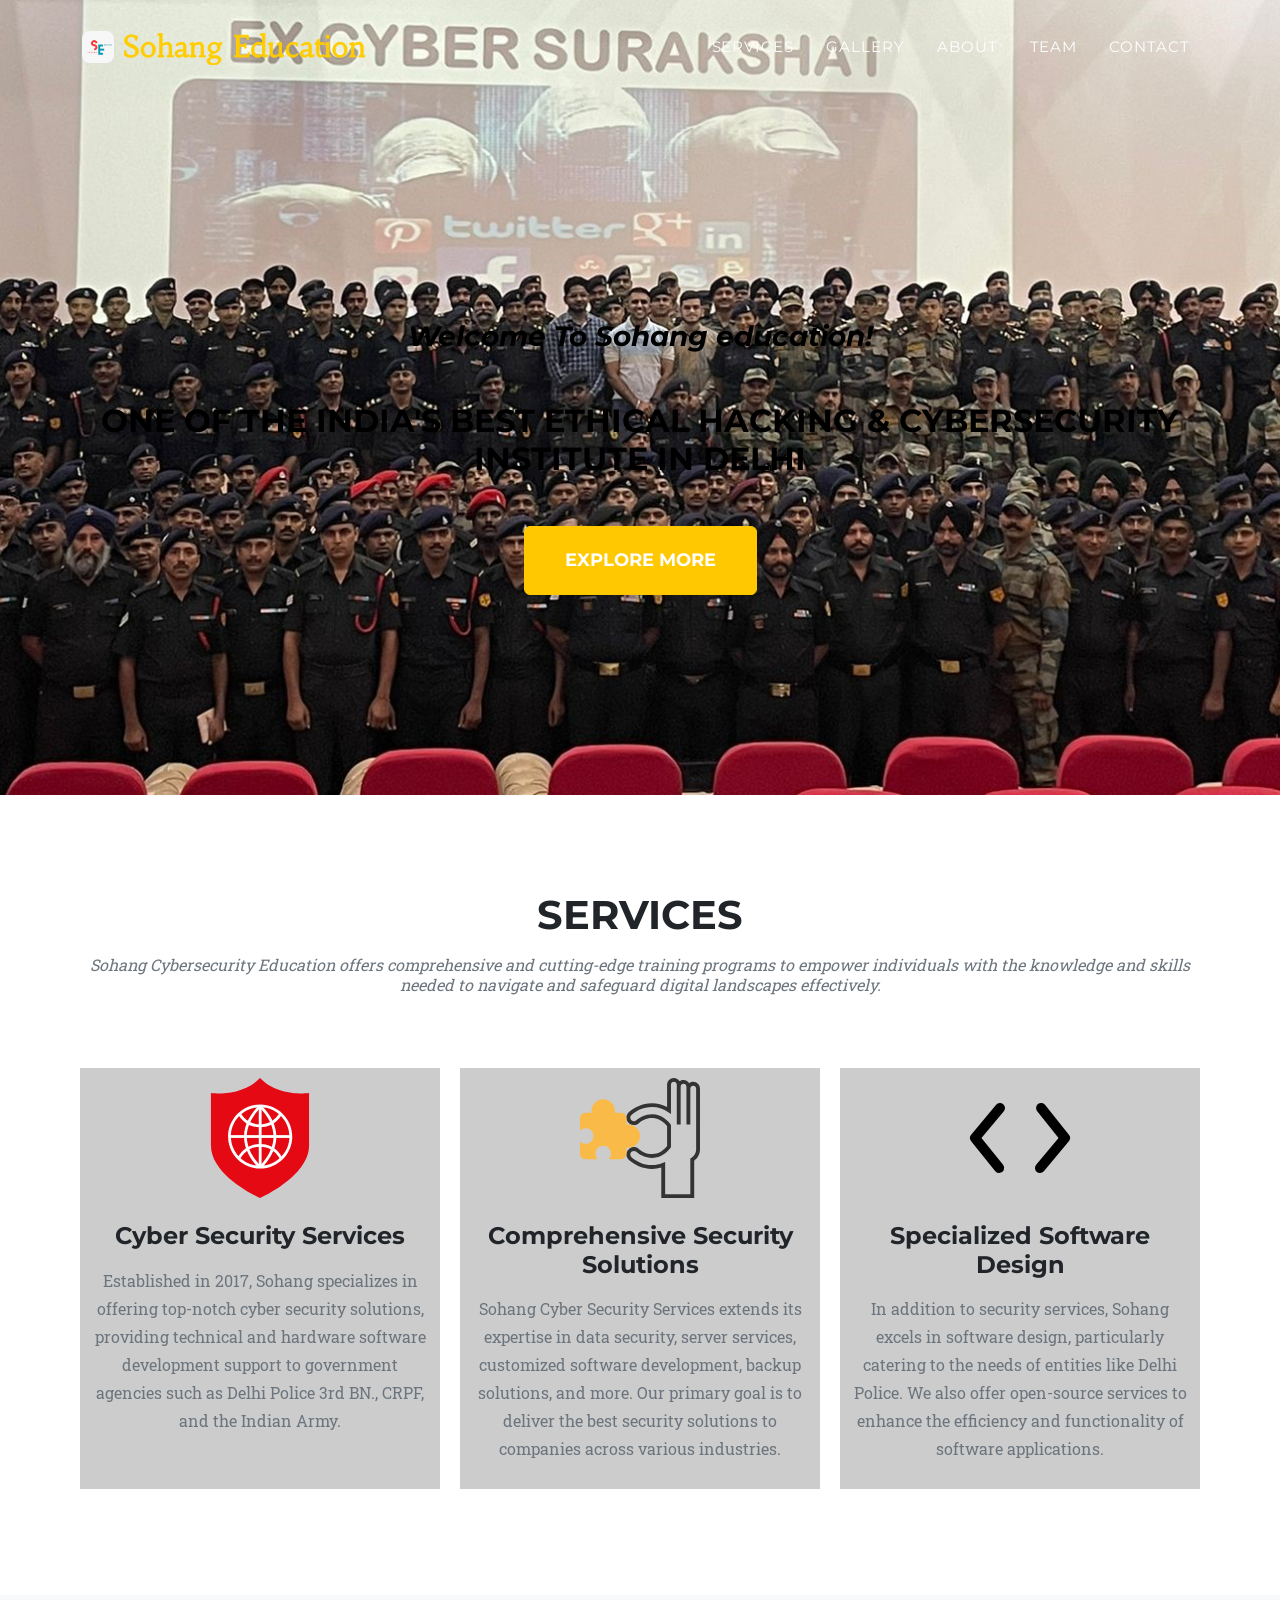
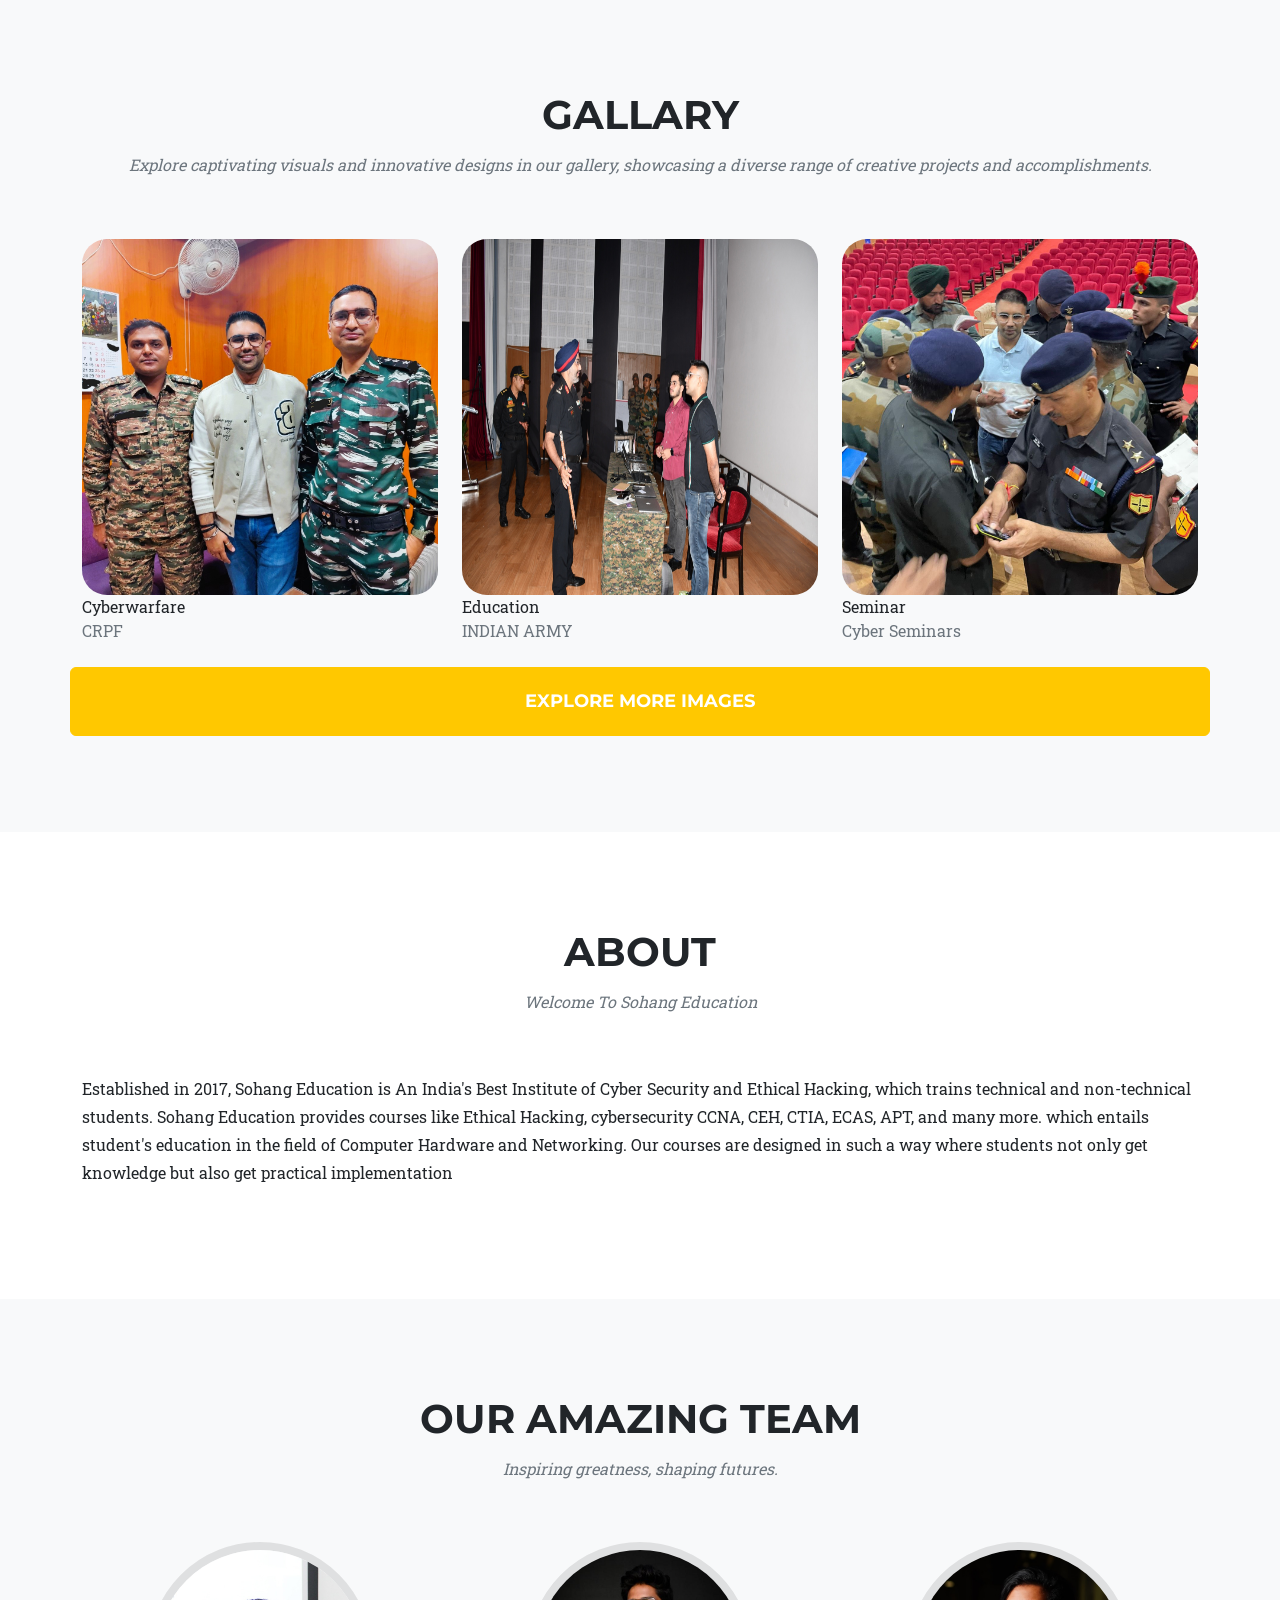
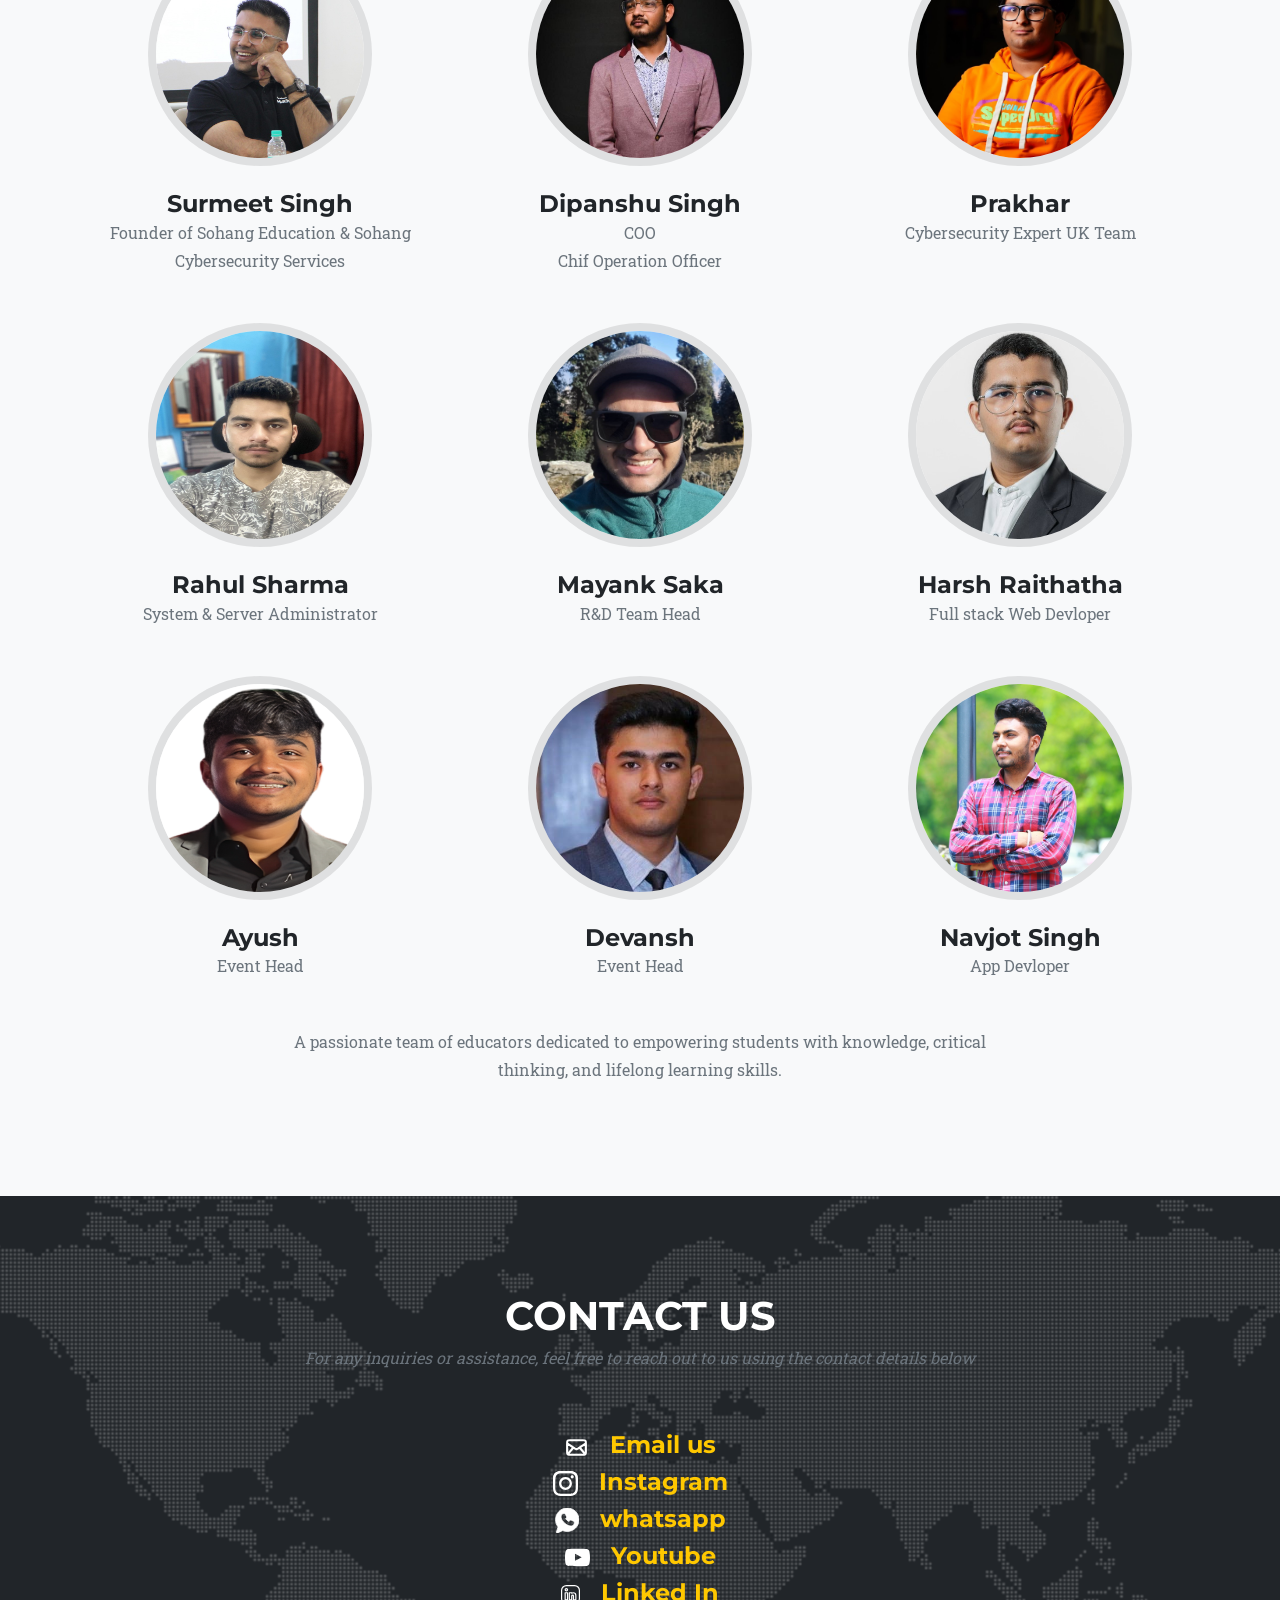
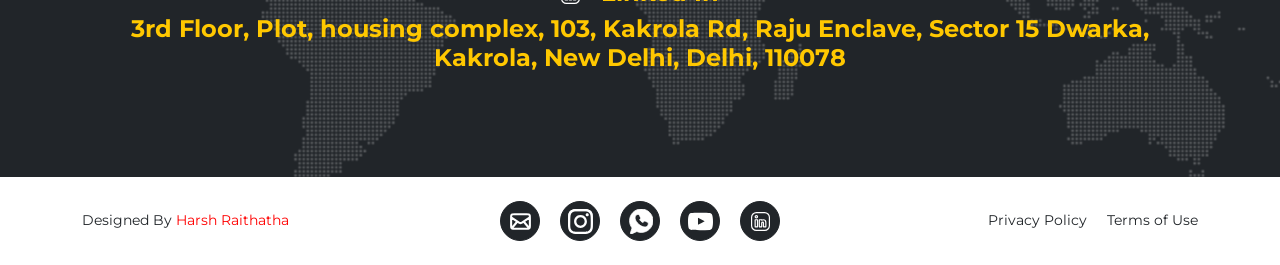
<file: index.html>
<!DOCTYPE html>
<html lang="en">

    <head>
        <meta charset="utf-8" />
        <meta name="viewport"
            content="width=device-width, initial-scale=1, shrink-to-fit=no" />
        <meta name="description" content />
        <meta name="author" content />
        <title>Sohang Education</title>
        <!-- Favicon-->
        <link rel="icon" type="image/x-icon" href="assets/favicon.jpg" />
        <script src="./js/all.js" crossorigin="anonymous"></script>
        <!-- Google fonts-->
        <link href="https://fonts.googleapis.com/css?family=Montserrat:400,700"
            rel="stylesheet" type="text/css" />
        <link
            href="https://fonts.googleapis.com/css?family=Roboto+Slab:400,100,300,700"
            rel="stylesheet" type="text/css" />
        <link rel="stylesheet" href="./css/bootstrap.min.css">
        <link href="css/styles.css" rel="stylesheet" />
    </head>

    <body id="page-top">
        <!-- Navigation-->
        <nav class="navbar navbar-expand-lg navbar-dark fixed-top" id="mainNav">
            <div class="container">
                <a class="navbar-brand" href="./">
                    <div class="mydivider">
                        <img src="./assets/img/logos/lightLogo.jpg" alt
                            class="sticky-top myimagewithcurve">
                        <img src="assets/img/navbar-logo.svg"
                            alt="sohang education" class="mt-1" />
                    </div>
                </a>
                <button class="navbar-toggler" type="button"
                    data-bs-toggle="collapse" data-bs-target="#navbarResponsive"
                    aria-controls="navbarResponsive" aria-expanded="false"
                    aria-label="Toggle navigation">
                    Menu
                    <i class="fas fa-bars ms-1"></i>
                </button>
                <div class="collapse navbar-collapse" id="navbarResponsive">
                    <ul class="navbar-nav text-uppercase ms-auto py-4 py-lg-0">
                        <li class="nav-item "><a class="nav-link"
                                href="#services">Services<a></li>
                                <li class="nav-item "><a class="nav-link"
                                        href="#Gallary">Gallery</a></li>
                                <li class="nav-item "><a class="nav-link"
                                        href="#about">About</a></li>
                                <li class="nav-item "><a class="nav-link"
                                        href="#team">Team</a></li>
                                <li class="nav-item "><a class="nav-link"
                                        href="#contact">Contact</a></li>
                            </ul>
                        </div>
                    </div>
                </nav>
                <!-- Masthead-->
                <header class="masthead" id="mymasthead">
                    <div class="container-fluid ">
                        <div class="masthead-subheading mb-5 mt-5">
                            <h3 class="mytextshadow">Welcome To Sohang
                                education!</h3>
                        </div>
                        <div class="masthead-heading text-uppercase mb-5 mt-5">
                            <h2 class="mytextshadow">ONE OF THE INDIA'S BEST
                                ETHICAL HACKING & CYBERSECURITY INSTITUTE IN
                                DELHI</h2>
                        </div>
                        <a class="btn btn-primary btn-xl text-uppercase"
                            href="#services">Explore More</a>
                    </div>
                </header>
                <!-- Services-->
                <section class="page-section" id="services">
                    <div class="container">
                        <div class="text-center">
                            <h2
                                class="section-heading text-uppercase">Services</h2>
                            <h3 class="section-subheading text-muted">Sohang
                                Cybersecurity Education offers comprehensive and
                                cutting-edge training programs to empower
                                individuals with the knowledge and skills needed
                                to
                                navigate and safeguard digital landscapes
                                effectively.</h3>
                        </div>
                        <div class="row text-center">
                            <div class="col-md-4 mybackground-color">
                                <span class="fa-stack fa-4x">
                                    <div>
                                        <img
                                            src="./assets/img/sybersecurity1.svg"
                                            alt="Cyber Security Service" srcset>
                                    </div>
                                </span>

                                <h4 class="my-3">Cyber Security Services</h4>
                                <p class="text-muted">Established in 2017,
                                    Sohang specializes in offering top-notch
                                    cyber
                                    security
                                    solutions, providing technical and hardware
                                    software development support to government
                                    agencies
                                    such as Delhi Police 3rd BN., CRPF, and the
                                    Indian Army.</p>
                            </div>
                            <div class="col-md-4 mybackground-color">
                                <span class="fa-stack fa-4x">
                                    <div>
                                        <img
                                            src="./assets/img/sybersecurity2.svg"
                                            alt="Comprehensive Security Solutions">
                                    </div>
                                </span>
                                <h4 class="my-3">Comprehensive Security
                                    Solutions</h4>
                                <p class="text-muted">Sohang Cyber Security
                                    Services extends its
                                    expertise in data security, server services,
                                    customized software development, backup
                                    solutions,
                                    and more. Our primary goal is to deliver the
                                    best security solutions to companies across
                                    various
                                    industries.</p>
                            </div>
                            <div class="col-md-4 mybackground-color">
                                <span class="fa-stack fa-4x">
                                    <div>
                                        <img
                                            src="./assets/img/sybersecurity3.svg"
                                            alt="Special Software Design">
                                    </div>
                                </span>
                                <h4 class="my-3">Specialized Software
                                    Design</h4>
                                <p class="text-muted">In addition to security
                                    services, Sohang excels in software design,
                                    particularly catering to the needs of
                                    entities like Delhi Police. We also offer
                                    open-source
                                    services to enhance the efficiency and
                                    functionality of software applications.</p>
                            </div>
                        </div>
                    </div>
                </section>
                <!-- Gallary Grid-->
                <section class="page-section bg-light" id="Gallary">
                    <div class="container">
                        <div class="text-center">
                            <h2
                                class="section-heading text-uppercase">Gallary</h2>
                            <h3 class="section-subheading text-muted">Explore
                                captivating visuals and innovative designs in
                                our
                                gallery, showcasing a diverse range of creative
                                projects and accomplishments.</h3>
                        </div>
                        <div class="row">
                            <div class="col-lg-4 col-sm-6 mb-4">
                                <!-- Portfolio item 1 -->
                                <div class="portfolio-item">
                                    <a class>
                                        <div class>
                                            <div
                                                class="portfolio-hover-content"></div>
                                        </div>
                                        <div class="img-hover">
                                            <img class="img-fluid myimage"
                                                src="./assets/img/gallery/1.jpg"
                                                alt="..." />
                                        </div>
                                    </a>
                                    <div class="portfolio-caption">
                                        <div
                                            class="portfolio-caption-heading mytext-z">Cyberwarfare</div>
                                        <div
                                            class="portfolio-caption-subheading text-muted mytext-z">
                                            CRPF
                                        </div>
                                    </div>
                                </div>
                            </div>
                            <div class="col-lg-4 col-sm-6 mb-4">
                                <!-- Portfolio item 1 -->
                                <div class="portfolio-item">
                                    <a class>
                                        <div class>
                                            <div
                                                class="portfolio-hover-content"></div>
                                        </div>
                                        <div class="img-hover">
                                            <img class="img-fluid myimage"
                                                src="./assets/img/gallery/2.jpg"
                                                alt="..."
                                                style="aspect-ratio: 1/1;" />
                                        </div>
                                    </a>
                                    <div class="portfolio-caption">
                                        <div
                                            class="portfolio-caption-heading mytext-z">Education</div>
                                        <div
                                            class="portfolio-caption-subheading text-muted mytext-z">INDIAN
                                            ARMY</div>
                                    </div>
                                </div>
                            </div>
                            <div class="col-lg-4 col-sm-6 mb-4">
                                <!-- Portfolio item 1 -->
                                <div class="portfolio-item">
                                    <a class>
                                        <div class>
                                            <div
                                                class="portfolio-hover-content"></div>
                                        </div>
                                        <div class="img-hover">
                                            <img class="img-fluid myimage"
                                                src="./assets/img/gallery/3.jpg"
                                                alt="..." />
                                        </div>
                                    </a>
                                    <div class="portfolio-caption">
                                        <div
                                            class="portfolio-caption-heading mytext-z">Seminar</div>
                                        <div
                                            class="portfolio-caption-subheading text-muted mytext-z">Cyber
                                            Seminars</div>
                                    </div>
                                </div>
                            </div>
                            <a class="btn btn-primary btn-xl text-uppercase"
                                href="./gallery.html">Explore More Images </a>
                        </div>
                    </div>
                </section>
                <!-- About-->
                <section class="page-section" id="about">
                    <div class="container">
                        <div class="text-center">
                            <h2
                                class="section-heading text-uppercase">About</h2>
                            <h3 class="section-subheading text-muted">Welcome To
                                Sohang Education</h3>
                        </div>
                        <p> Established in 2017, Sohang Education is An India's
                            Best Institute of Cyber
                            Security and Ethical Hacking, which trains technical
                            and non-technical students.
                            Sohang Education provides courses like Ethical
                            Hacking, cybersecurity CCNA,
                            CEH, CTIA, ECAS, APT, and many more. which entails
                            student's education in the
                            field of Computer Hardware and Networking. Our
                            courses are designed in such
                            a way where students not only get knowledge but also
                            get practical
                            implementation</p>
                    </div>
                </section>
                <!-- Team-->
                <section class="page-section bg-light" id="team">
                    <div class="container">
                        <div class="text-center">
                            <h2 class="section-heading text-uppercase">Our
                                Amazing Team</h2>
                            <h3 class="section-subheading text-muted">Inspiring
                                greatness, shaping futures. </h3>
                        </div>
                        <div class="row">

                            <div class="col-lg-4">
                                <div class="team-member">
                                    <img class="mx-auto rounded-circle"
                                        src="assets/img/team/team1.jpg"
                                        alt="..." />
                                    <h4>Surmeet Singh</h4>
                                    <p class="text-muted">Founder of Sohang
                                        Education & Sohang Cybersecurity
                                        Services</p>
                                </div>
                            </div>

                            <div class="col-lg-4">
                                <div class="team-member">
                                    <img class="mx-auto rounded-circle"
                                        src="assets/img/team/team2.jpg"
                                        alt="..." />
                                    <h4>Dipanshu Singh</h4>
                                    <p class="text-muted">COO <br>
                                        Chif Operation Officer</p>
                                </div>
                            </div>

                            <div class="col-lg-4">
                                <div class="team-member">
                                    <img class="mx-auto rounded-circle"
                                        src="assets/img/team/team3.jpg"
                                        alt="..." />
                                    <h4>Prakhar</h4>
                                    <p class="text-muted">Cybersecurity Expert
                                        UK Team</p>
                                </div>
                            </div>

                            <div class="col-lg-4">
                                <div class="team-member">
                                    <img class="mx-auto rounded-circle"
                                        src="assets/img/team/team8.jpg"
                                        alt="..." />
                                    <h4>Rahul Sharma</h4>
                                    <p class="text-muted">System & Server
                                        Administrator</p>
                                </div>
                            </div>

                            <div class="col-lg-4">
                                <div class="team-member">
                                    <img class="mx-auto rounded-circle"
                                        src="assets/img/team/team4.jpg"
                                        alt="..." />
                                    <h4>Mayank Saka</h4>
                                    <p class="text-muted">
                                        R&D Team Head</p>
                                </div>
                            </div>

                            <div class="col-lg-4">
                                <div class="team-member">
                                    <img class="mx-auto rounded-circle"
                                        src="assets/img/team/team5.jpg"
                                        alt="..." />
                                    <h4>Harsh Raithatha</h4>
                                    <p class="text-muted">Full stack Web
                                        Devloper </p>
                                </div>
                            </div>

                            <div class="col-lg-4">
                                <div class="team-member">
                                    <img class="mx-auto rounded-circle"
                                        src="assets/img/team/team7.png  "
                                        alt="..." />
                                    <h4>Ayush</h4>
                                    <p class="text-muted">Event Head</p>
                                </div>
                            </div>
                            <div class="col-lg-4">
                                <div class="team-member">
                                    <img class="mx-auto rounded-circle"
                                        src="assets/img/team/team6.jpg"
                                        alt="..." />
                                    <h4>Devansh</h4>
                                    <p class="text-muted">Event Head</p>
                                </div>
                            </div>
                            <div class="col-lg-4">
                                <div class="team-member">
                                    <img class="mx-auto rounded-circle"
                                        src="assets/img/team/team9.jpg"
                                        alt="..."
                                        style="aspect-ratio: 1/1;object-fit: cover;" />
                                    <h4>Navjot Singh</h4>
                                    <p class="text-muted">App Devloper</p>
                                </div>
                            </div>

                        </div>
                        <div class="row">
                            <div class="col-lg-8 mx-auto text-center">
                                <p class="large text-muted">A passionate team of
                                    educators dedicated to empowering students
                                    with
                                    knowledge, critical thinking, and lifelong
                                    learning skills.</p>
                            </div>
                        </div>
                    </div>
                </section>
                <!-- Contact-->
                <section class="page-section" id="contact">
                    <div class="container">
                        <div class="text-center">
                            <h1 class="section-heading text-uppercase">Contact
                                Us</h1>
                            <h3 class="section-subheading text-muted">For any
                                inquiries or assistance, feel free to reach out
                                to
                                us
                                using the contact details below</h3>
                            <h4>
                                <a onclick="openEmail()"
                                    class="contact-link mycontact"><img
                                        src="./assets/img/logos/mail.svg"
                                        alt="M"> &nbsp; Email us</a>
                            </h4>
                            <h4>
                                <a class="contact-link mycontact"
                                    href="https://www.instagram.com/Surmeetsingh.official/"
                                    target="_blank"><img
                                        src="./assets/img/logos/‌insta.svg"
                                        alt="M"> &nbsp; Instagram</a>
                            </h4>
                            <h4>
                                <a class="contact-link mycontact"
                                    href="tel:+919582910267"
                                    target="_blank"><img
                                        src="./assets/img/logos/whatsapp.svg"
                                        alt="M"> &nbsp; whatsapp</a>
                            </h4>
                            <h4>
                                <a class="contact-link mycontact"
                                    href="https://www.youtube.com/@sohangeducation6366"
                                    target="_blank"><img
                                        src="./assets/img/logos/yt.svg" alt="M">
                                    &nbsp; Youtube</a>
                            </h4>
                            <h4>
                                <a class="contact-link mycontact"
                                    href="https://www.linkedin.com/in/surmeet-singh-98533a195/"
                                    target="_blank"><img
                                        src="./assets/img/logos/linkedin.svg"
                                        alt="M"> &nbsp; Linked In </a>
                            </h4>
                            <h4>
                                <a class="contact-link"
                                    style="text-decoration:none">3rd Floor,
                                    Plot, housing
                                    complex, 103, Kakrola Rd, Raju Enclave,
                                    Sector 15 Dwarka, Kakrola, New Delhi, Delhi,
                                    110078</a></h4>
                        </div>

                    </div>
                </section>
                <!-- Footer-->
                <footer class="footer py-4">
                    <div class="container">
                        <div class="row align-items-center">
                            <div class="col-lg-4 text-lg-start">Designed By <a
                                    href="https://linkedin.com/in/raithathaharsh/"
                                    target="_blank" style="text-decoration:none;color: red;" >Harsh Raithatha</a></div>
                            <div class="col-lg-4 my-3 my-lg-0">
                                <a class="btn btn-dark btn-social mx-2"
                                    target="_blank"
                                    href="mailto:sohangcoachingcenter@gmail.com"
                                    target="_blank" aria-label="Twitter">
                                    <img src="./assets/img/logos/mail.svg"
                                        alt="M">
                                </a>
                                <a class="btn btn-dark btn-social mx-2"
                                    target="_blank"
                                    href="https://www.instagram.com/Surmeetsingh.official/"
                                    target="_blank" aria-label="Instagram">
                                    <img src="./assets/img/logos/‌insta.svg"
                                        alt="M">
                                </a>
                                <a class="btn btn-dark btn-social mx-2"
                                    target="_blank" href="tel:+919582910267"
                                    aria-label="LinkedIn">
                                    <img src="./assets/img/logos/whatsapp.svg"
                                        alt="M">
                                </a>
                                <a class="btn btn-dark btn-social mx-2"
                                    target="_blank"
                                    href="https://www.youtube.com/@sohangeducation6366"
                                    aria-label="LinkedIn">
                                    <img src="./assets/img/logos/yt.svg"
                                        alt="M">
                                </a>
                                <a class="btn btn-dark btn-social mx-2"
                                    target="_blank"
                                    href="https://www.linkedin.com/in/surmeet-singh-98533a195/"
                                    aria-label="LinkedIn">
                                    <img src="./assets/img/logos/linkedin.svg"
                                        alt="M">
                                </a>
                            </div>
                            <div class="col-lg-4 text-lg-end">
                                <a class="link-dark text-decoration-none me-3"
                                    href="./privacyPolicy.html">Privacy
                                    Policy</a>
                                <a class="link-dark text-decoration-none"
                                    href="./termsAndCondition.html">Terms of
                                    Use</a>
                            </div>
                        </div>
                    </div>
                </footer>
            </div>
            <script src="./js/bootstrap.bundle.min.js"></script>
            <script src="./js/scripts.js"></script>
            <script src="./js/jquery-3.7.1.min.js"></script>
            <script>
        $(document).ready(function () {
            let images = [
            './assets/img/navBar/1.jpg',
            './assets/img/navBar/2.jpg',
            './assets/img/navBar/3.jpg',
            './assets/img/navBar/4.jpg',
            './assets/img/navBar/5.jpg',
            './assets/img/navBar/6.jpg' 

        ];
            let currentIndex = 0;

            const slideImages = () => {
                setTimeout(() => {
                    currentIndex = (currentIndex + 1) % images.length;
                    setTimeout(() => {
                        $('#mymasthead')
                            .fadeOut(1000, function () {
                                $(this).css('background-image', 'url(' + images[currentIndex] + ')')
                            })
                            .fadeIn(1000);

                        slideImages();
                    }, 3000);
                }, 5000);
            };

            slideImages();
        });

    </script>

        </body>

    </html>
</file>
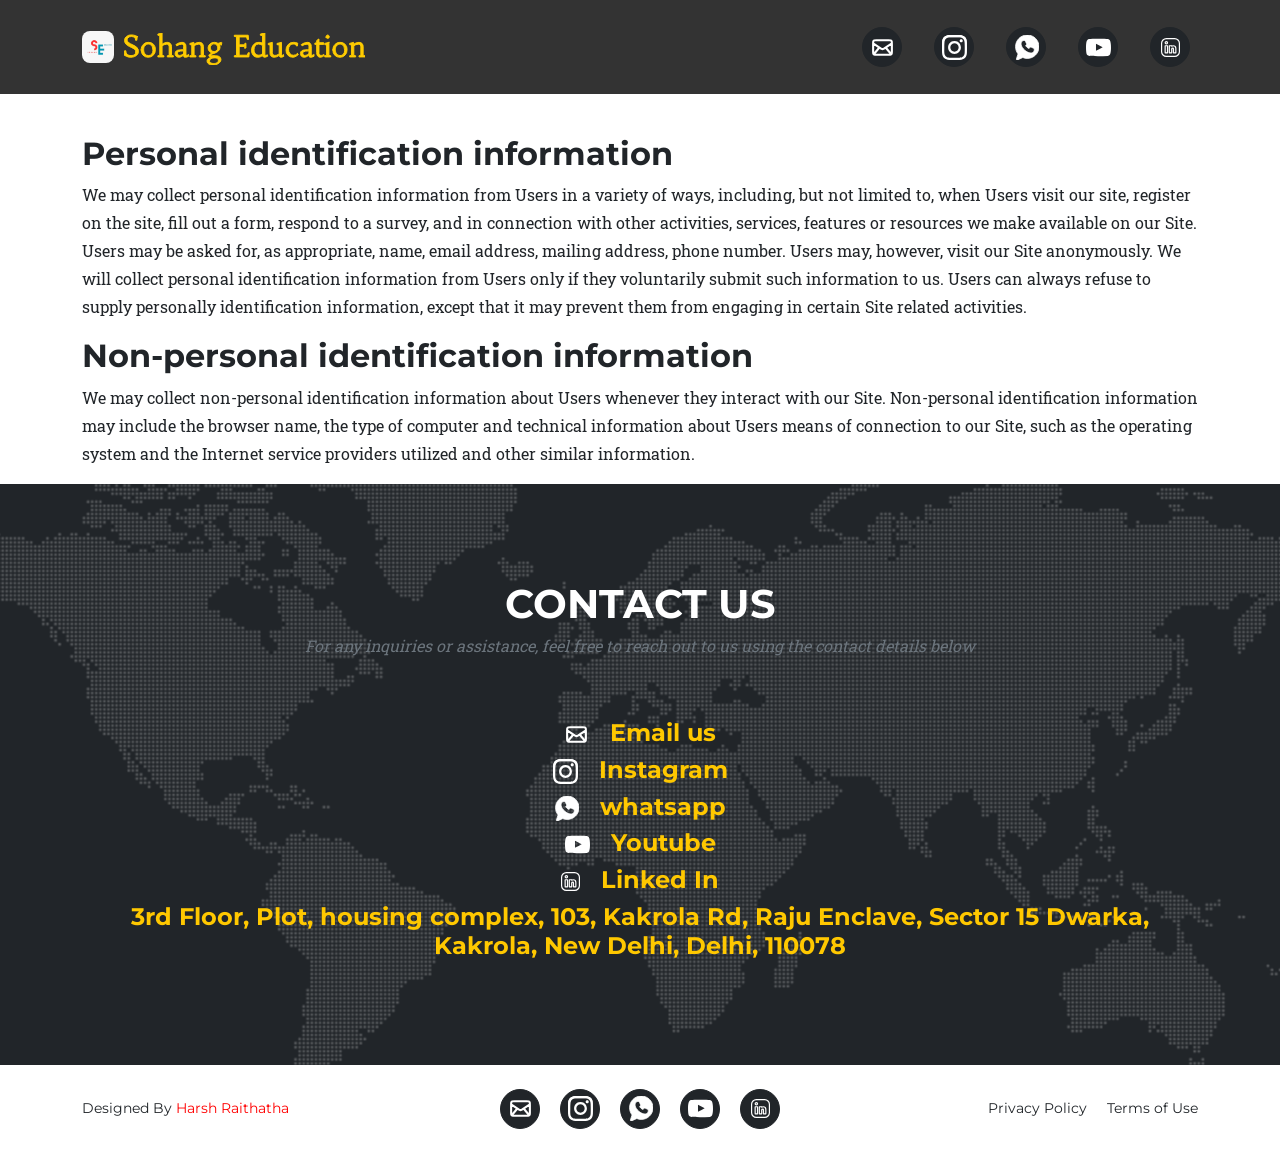
<file: privacyPolicy.html>
<!DOCTYPE html>
<html lang="en">

<head>
    <meta charset="utf-8" />
    <meta name="viewport" content="width=device-width, initial-scale=1, shrink-to-fit=no" />
    <meta name="description" content="" />
    <meta name="author" content="" />
    <title>Sohang Education | Gallary</title>
    <!-- Favicon-->
    <link rel="icon" type="image/x-icon" href="assets/favicon.jpg" />
    <!-- Font Awesome icons (free version)-->
    <script src="./js/all.js" crossorigin="anonymous"></script>
    <!-- Google fonts-->
    <link href="https://fonts.googleapis.com/css?family=Montserrat:400,700" rel="stylesheet" type="text/css" />
    <link href="https://fonts.googleapis.com/css?family=Roboto+Slab:400,100,300,700" rel="stylesheet" type="text/css" />
    <!-- Core theme CSS (includes Bootstrap)-->
    <link rel="stylesheet" href="./css/bootstrap.min.css">
    <link href="css/styles.css" rel="stylesheet" />
    <style>
        .myimagebody {
            aspect-ratio: 1/1;
        }
    </style>
</head>

<body id="page-top">
    <!-- Navigation-->
    <nav class="navbar navbar-expand-lg navbar-dark fixed-top " id="mainNav" style="background-color: #333;">
        <div class="container mycontainerflex ">
            <a class="navbar-brand" href="./">
                <div class="mydivider ">
                    <img src="./assets/img/logos/lightLogo.jpg" alt="" class="sticky-top myimagewithcurve">
                    <img src="assets/img/navbar-logo.svg" alt="sohang education" class="mt-1" />
                </div>
            </a>
            <button class="navbar-toggler" type="button" data-bs-toggle="collapse" data-bs-target="#navbarResponsive"
                aria-controls="navbarResponsive" aria-expanded="false" aria-label="Toggle navigation">
                Contact
                <i class="fas fa-bars ms-1"></i>
            </button>
            <div class="collapse navbar-collapse" id="navbarResponsive">
                <ul class="navbar-nav text-uppercase ms-auto py-4 py-lg-0">
                    <li class="nav-item "><a class="btn btn-dark btn-social mx-2" target="_blank"
                            href="mailto:sohangcoachingcenter@gmail.com" target="_blank" aria-label="Twitter">
                            <img src="./assets/img/logos/mail.svg" alt="M">
                        </a></li>
                    <li class="nav-item "><a class="btn btn-dark btn-social mx-2" target="_blank"
                            href="https://www.instagram.com/Surmeetsingh.official/" target="_blank"
                            aria-label="Instagram">
                            <img src="./assets/img/logos/‌insta.svg" alt="M">
                        </a></li>
                    <li class="nav-item ">
                        <a class="btn btn-dark btn-social mx-2" target="_blank" href="tel:+919582910267"
                            aria-label="LinkedIn">
                            <img src="./assets/img/logos/whatsapp.svg" alt="M">
                        </a>
                    </li>
                    <li class="nav-item ">
                        <a class="btn btn-dark btn-social mx-2" target="_blank"
                            href="https://www.youtube.com/@sohangeducation6366" aria-label="LinkedIn">
                            <img src="./assets/img/logos/yt.svg" alt="M">
                        </a>
                    </li>
                    <li class="nav-item ">
                        <a class="btn btn-dark btn-social mx-2" target="_blank"
                            href="https://www.linkedin.com/in/surmeet-singh-98533a195/" aria-label="LinkedIn">
                            <img src="./assets/img/logos/linkedin.svg" alt="M">
                        </a>
                    </li>
                </ul>
            </div>
        </div>
    </nav>
    <div class="container" style="margin-top: 15vh;">
        <h2>Personal identification information</h2>
        <p>We may collect personal identification information from Users in a variety of ways, including, but not limited to, when Users visit our site, register on the site, fill out a form, respond to a survey, and in connection with other activities, services, features or resources we make available on our Site. Users may be asked for, as appropriate, name, email address, mailing address, phone number. Users may, however, visit our Site anonymously. We will collect personal identification information from Users only if they voluntarily submit such information to us. Users can always refuse to supply personally identification information, except that it may prevent them from engaging in certain Site related activities.</p>
        <h2>Non-personal identification information</h2>
        <p>We may collect non-personal identification information about Users whenever they interact with our Site. Non-personal identification information may include the browser name, the type of computer and technical information about Users means of connection to our Site, such as the operating system and the Internet service providers utilized and other similar information.</p>
        <!-- Add more sections as needed -->
    </div>
    
    <!-- Contact-->
    <section class="page-section" id="contact">
        <div class="container">
            <div class="text-center">
                <h1 class="section-heading text-uppercase">Contact
                    Us</h1>
                <h3 class="section-subheading text-muted">For any
                    inquiries or assistance, feel free to reach out
                    to
                    us
                    using the contact details below</h3>
                <h4>
                    <a onclick="openEmail()"
                        class="contact-link mycontact"><img
                            src="./assets/img/logos/mail.svg"
                            alt="M"> &nbsp; Email us</a>
                </h4>
                <h4>
                    <a class="contact-link mycontact"
                        href="https://www.instagram.com/Surmeetsingh.official/"
                        target="_blank"><img
                            src="./assets/img/logos/‌insta.svg"
                            alt="M"> &nbsp; Instagram</a>
                </h4>
                <h4>
                    <a class="contact-link mycontact"
                        href="tel:+919582910267"
                        target="_blank"><img
                            src="./assets/img/logos/whatsapp.svg"
                            alt="M"> &nbsp; whatsapp</a>
                </h4>
                <h4>
                    <a class="contact-link mycontact"
                        href="https://www.youtube.com/@sohangeducation6366"
                        target="_blank"><img
                            src="./assets/img/logos/yt.svg" alt="M">
                        &nbsp; Youtube</a>
                </h4>
                <h4>
                    <a class="contact-link mycontact"
                        href="https://www.linkedin.com/in/surmeet-singh-98533a195/"
                        target="_blank"><img
                            src="./assets/img/logos/linkedin.svg"
                            alt="M"> &nbsp; Linked In </a>
                </h4>
                <h4>
                    <a class="contact-link"
                        style="text-decoration:none">3rd Floor,
                        Plot, housing
                        complex, 103, Kakrola Rd, Raju Enclave,
                        Sector 15 Dwarka, Kakrola, New Delhi, Delhi,
                        110078</a></h4>
            </div>

        </div>
    </section>
    <!-- Footer-->
    <footer class="footer py-4">
        <div class="container">
            <div class="row align-items-center">
                <div class="col-lg-4 text-lg-start">Designed By <a
                        href="https://linkedin.com/in/raithathaharsh/"
                        target="_blank" style="text-decoration:none;color: red;" >Harsh Raithatha</a></div>
                <div class="col-lg-4 my-3 my-lg-0">
                    <a class="btn btn-dark btn-social mx-2"
                        target="_blank"
                        href="mailto:sohangcoachingcenter@gmail.com"
                        target="_blank" aria-label="Twitter">
                        <img src="./assets/img/logos/mail.svg"
                            alt="M">
                    </a>
                    <a class="btn btn-dark btn-social mx-2"
                        target="_blank"
                        href="https://www.instagram.com/Surmeetsingh.official/"
                        target="_blank" aria-label="Instagram">
                        <img src="./assets/img/logos/‌insta.svg"
                            alt="M">
                    </a>
                    <a class="btn btn-dark btn-social mx-2"
                        target="_blank" href="tel:+919582910267"
                        aria-label="LinkedIn">
                        <img src="./assets/img/logos/whatsapp.svg"
                            alt="M">
                    </a>
                    <a class="btn btn-dark btn-social mx-2"
                        target="_blank"
                        href="https://www.youtube.com/@sohangeducation6366"
                        aria-label="LinkedIn">
                        <img src="./assets/img/logos/yt.svg"
                            alt="M">
                    </a>
                    <a class="btn btn-dark btn-social mx-2"
                        target="_blank"
                        href="https://www.linkedin.com/in/surmeet-singh-98533a195/"
                        aria-label="LinkedIn">
                        <img src="./assets/img/logos/linkedin.svg"
                            alt="M">
                    </a>
                </div>
                <div class="col-lg-4 text-lg-end">
                    <a class="link-dark text-decoration-none me-3"
                        href="./privacyPolicy.html">Privacy
                        Policy</a>
                    <a class="link-dark text-decoration-none"
                        href="./termsAndCondition.html">Terms of
                        Use</a>
                </div>
            </div>
        </div>
    </footer>
    </div>
    <script src="./js/bootstrap.bundle.min.js"></script>
    <script src="./js/scripts.js"></script>
    <script src="./js/jquery-3.7.1.min.js"></script>
</body>

</html>
</file>
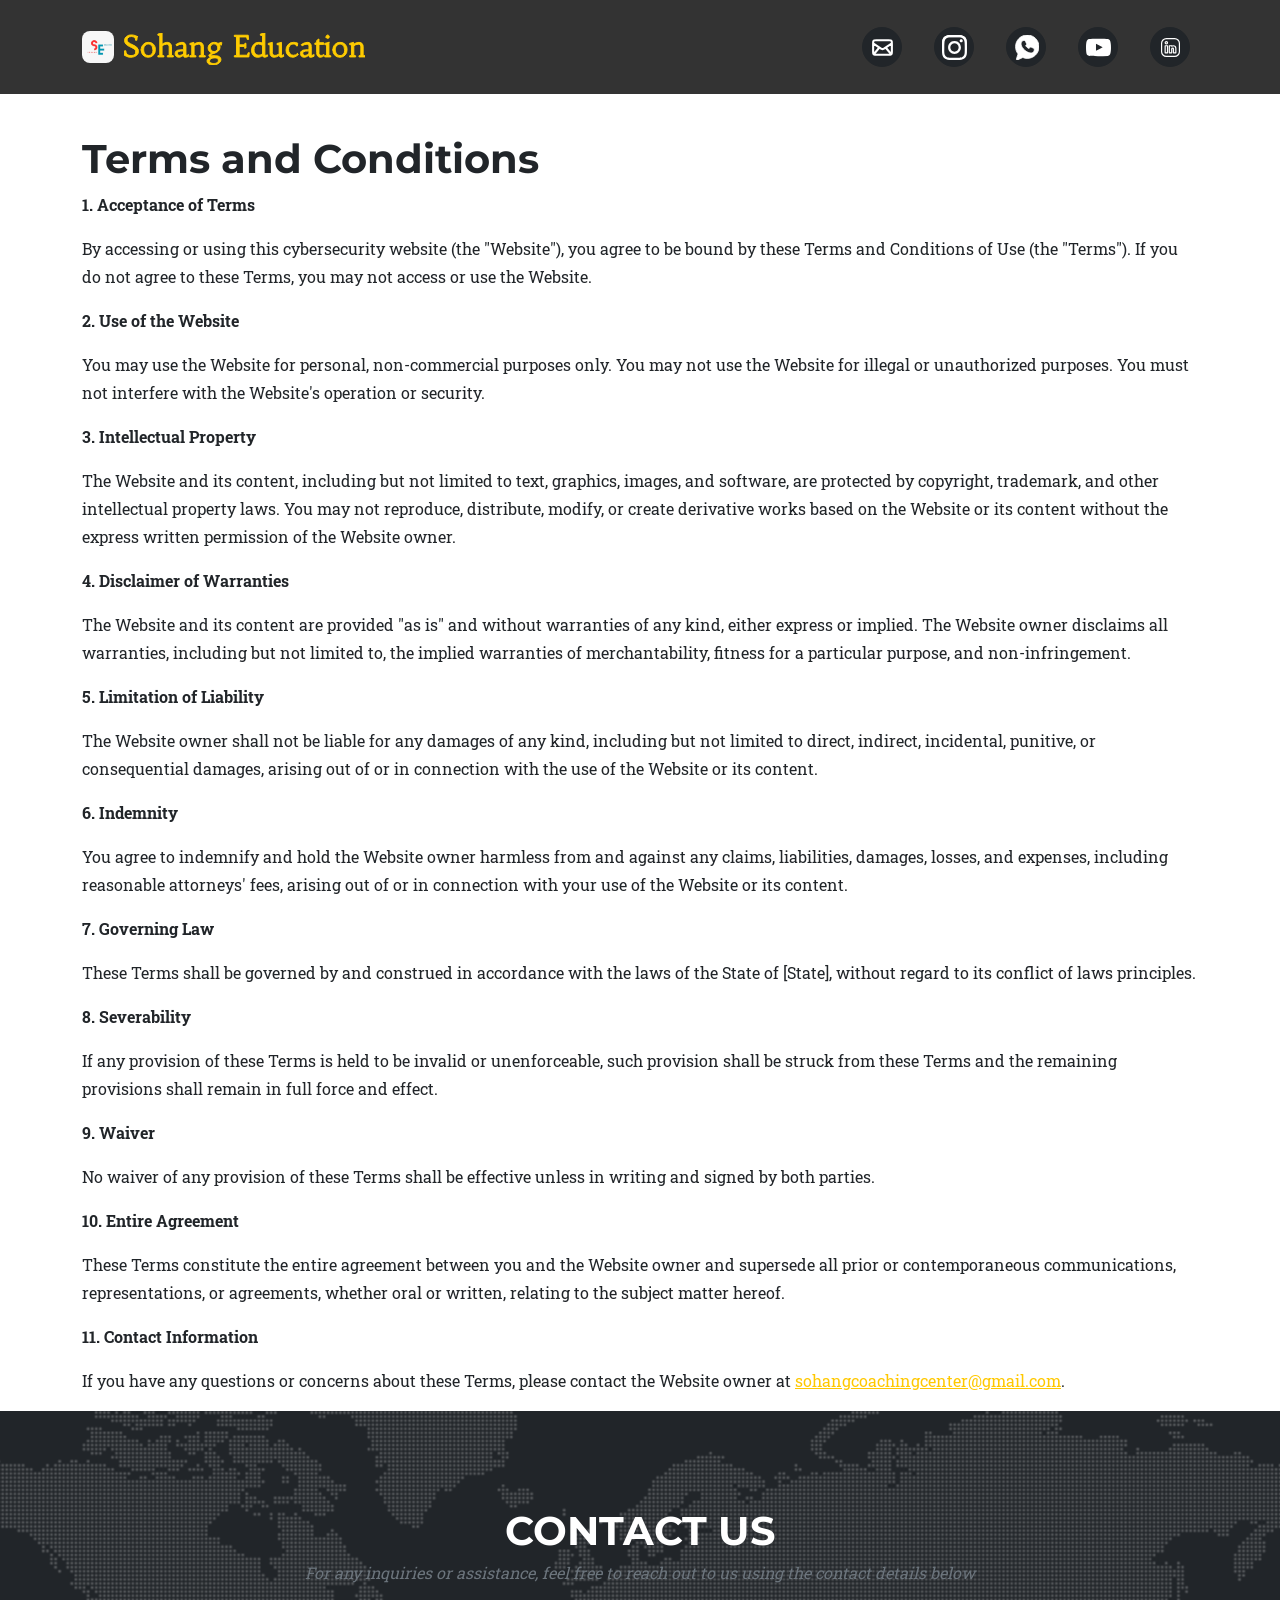
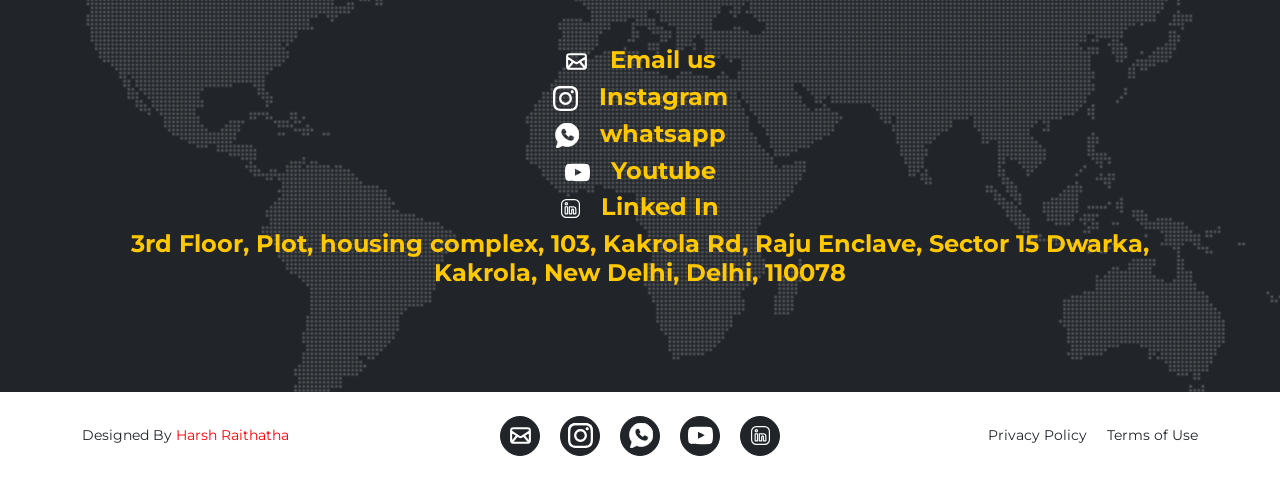
<file: termsAndCondition.html>
<!DOCTYPE html>
<html lang="en">

<head>
    <meta charset="utf-8" />
    <meta name="viewport" content="width=device-width, initial-scale=1, shrink-to-fit=no" />
    <meta name="description" content="" />
    <meta name="author" content="" />
    <title>Sohang Education | Gallary</title>
    <!-- Favicon-->
    <link rel="icon" type="image/x-icon" href="assets/favicon.jpg" />
    <!-- Font Awesome icons (free version)-->
    <script src="./js/all.js" crossorigin="anonymous"></script>
    <!-- Google fonts-->
    <link href="https://fonts.googleapis.com/css?family=Montserrat:400,700" rel="stylesheet" type="text/css" />
    <link href="https://fonts.googleapis.com/css?family=Roboto+Slab:400,100,300,700" rel="stylesheet" type="text/css" />
    <!-- Core theme CSS (includes Bootstrap)-->
    <link rel="stylesheet" href="./css/bootstrap.min.css">
    <link href="css/styles.css" rel="stylesheet" />
    <style>
        .myimagebody {
            aspect-ratio: 1/1;
        }
    </style>
</head>

<body id="page-top">
    <!-- Navigation-->
    <nav class="navbar navbar-expand-lg navbar-dark fixed-top " id="mainNav" style="background-color: #333;">
        <div class="container mycontainerflex ">
            <a class="navbar-brand" href="./">
                <div class="mydivider ">
                    <img src="./assets/img/logos/lightLogo.jpg" alt="" class="sticky-top myimagewithcurve">
                    <img src="assets/img/navbar-logo.svg" alt="sohang education" class="mt-1" />
                </div>
            </a>
            <button class="navbar-toggler" type="button" data-bs-toggle="collapse" data-bs-target="#navbarResponsive"
                aria-controls="navbarResponsive" aria-expanded="false" aria-label="Toggle navigation">
                Contact
                <i class="fas fa-bars ms-1"></i>
            </button>
            <div class="collapse navbar-collapse" id="navbarResponsive">
                <ul class="navbar-nav text-uppercase ms-auto py-4 py-lg-0">
                    <li class="nav-item "><a class="btn btn-dark btn-social mx-2" target="_blank"
                            href="mailto:sohangcoachingcenter@gmail.com" target="_blank" aria-label="Twitter">
                            <img src="./assets/img/logos/mail.svg" alt="M">
                        </a></li>
                    <li class="nav-item "><a class="btn btn-dark btn-social mx-2" target="_blank"
                            href="https://www.instagram.com/Surmeetsingh.official/" target="_blank"
                            aria-label="Instagram">
                            <img src="./assets/img/logos/‌insta.svg" alt="M">
                        </a></li>
                    <li class="nav-item ">
                        <a class="btn btn-dark btn-social mx-2" target="_blank" href="tel:+919582910267"
                            aria-label="LinkedIn">
                            <img src="./assets/img/logos/whatsapp.svg" alt="M">
                        </a>
                    </li>
                    <li class="nav-item ">
                        <a class="btn btn-dark btn-social mx-2" target="_blank"
                            href="https://www.youtube.com/@sohangeducation6366" aria-label="LinkedIn">
                            <img src="./assets/img/logos/yt.svg" alt="M">
                        </a>
                    </li>
                    <li class="nav-item ">
                        <a class="btn btn-dark btn-social mx-2" target="_blank"
                            href="https://www.linkedin.com/in/surmeet-singh-98533a195/" aria-label="LinkedIn">
                            <img src="./assets/img/logos/linkedin.svg" alt="M">
                        </a>
                    </li>
                </ul>
            </div>
        </div>
    </nav>
    <div style="margin-top: 15vh;"> 
        <div class="container mt-5">
            <h1>Terms and Conditions</h1>
            <p><strong>1. Acceptance of Terms</strong></p>
            <p>By accessing or using this cybersecurity website (the "Website"), you agree to be bound by these Terms and Conditions of Use (the "Terms"). If you do not agree to these Terms, you may not access or use the Website.</p>

            <p><strong>2. Use of the Website</strong></p>
            <p>You may use the Website for personal, non-commercial purposes only. You may not use the Website for illegal or unauthorized purposes. You must not interfere with the Website's operation or security.</p>

            <p><strong>3. Intellectual Property</strong></p>
            <p>The Website and its content, including but not limited to text, graphics, images, and software, are protected by copyright, trademark, and other intellectual property laws. You may not reproduce, distribute, modify, or create derivative works based on the Website or its content without the express written permission of the Website owner.</p>

            <p><strong>4. Disclaimer of Warranties</strong></p>
            <p>The Website and its content are provided "as is" and without warranties of any kind, either express or implied. The Website owner disclaims all warranties, including but not limited to, the implied warranties of merchantability, fitness for a particular purpose, and non-infringement.</p>

            <p><strong>5. Limitation of Liability</strong></p>
            <p>The Website owner shall not be liable for any damages of any kind, including but not limited to direct, indirect, incidental, punitive, or consequential damages, arising out of or in connection with the use of the Website or its content.</p>

            <p><strong>6. Indemnity</strong></p>
            <p>You agree to indemnify and hold the Website owner harmless from and against any claims, liabilities, damages, losses, and expenses, including reasonable attorneys' fees, arising out of or in connection with your use of the Website or its content.</p>

            <p><strong>7. Governing Law</strong></p>
            <p>These Terms shall be governed by and construed in accordance with the laws of the State of [State], without regard to its conflict of laws principles.</p>

            <p><strong>8. Severability</strong></p>
            <p>If any provision of these Terms is held to be invalid or unenforceable, such provision shall be struck from these Terms and the remaining provisions shall remain in full force and effect.</p>

            <p><strong>9. Waiver</strong></p>
            <p>No waiver of any provision of these Terms shall be effective unless in writing and signed by both parties.</p>

            <p><strong>10. Entire Agreement</strong></p>
            <p>These Terms constitute the entire agreement between you and the Website owner and supersede all prior or contemporaneous communications, representations, or agreements, whether oral or written, relating to the subject matter hereof.</p>

            <p><strong>11. Contact Information</strong></p>
            <p>If you have any questions or concerns about these Terms, please contact the Website owner at <a href="mailto:sohangcoachingcenter@gmail.com">sohangcoachingcenter@gmail.com</a>.</p>
        </div>
    </div>
    
    <!-- Contact-->
    <section class="page-section" id="contact">
        <div class="container">
            <div class="text-center">
                <h1 class="section-heading text-uppercase">Contact
                    Us</h1>
                <h3 class="section-subheading text-muted">For any
                    inquiries or assistance, feel free to reach out
                    to
                    us
                    using the contact details below</h3>
                <h4>
                    <a onclick="openEmail()"
                        class="contact-link mycontact"><img
                            src="./assets/img/logos/mail.svg"
                            alt="M"> &nbsp; Email us</a>
                </h4>
                <h4>
                    <a class="contact-link mycontact"
                        href="https://www.instagram.com/Surmeetsingh.official/"
                        target="_blank"><img
                            src="./assets/img/logos/‌insta.svg"
                            alt="M"> &nbsp; Instagram</a>
                </h4>
                <h4>
                    <a class="contact-link mycontact"
                        href="tel:+919582910267"
                        target="_blank"><img
                            src="./assets/img/logos/whatsapp.svg"
                            alt="M"> &nbsp; whatsapp</a>
                </h4>
                <h4>
                    <a class="contact-link mycontact"
                        href="https://www.youtube.com/@sohangeducation6366"
                        target="_blank"><img
                            src="./assets/img/logos/yt.svg" alt="M">
                        &nbsp; Youtube</a>
                </h4>
                <h4>
                    <a class="contact-link mycontact"
                        href="https://www.linkedin.com/in/surmeet-singh-98533a195/"
                        target="_blank"><img
                            src="./assets/img/logos/linkedin.svg"
                            alt="M"> &nbsp; Linked In </a>
                </h4>
                <h4>
                    <a class="contact-link"
                        style="text-decoration:none">3rd Floor,
                        Plot, housing
                        complex, 103, Kakrola Rd, Raju Enclave,
                        Sector 15 Dwarka, Kakrola, New Delhi, Delhi,
                        110078</a></h4>
            </div>

        </div>
    </section>
    <!-- Footer-->
    <footer class="footer py-4">
        <div class="container">
            <div class="row align-items-center">
                <div class="col-lg-4 text-lg-start">Designed By <a
                        href="https://linkedin.com/in/raithathaharsh/"
                        target="_blank" style="text-decoration:none;color: red;" >Harsh Raithatha</a></div>
                <div class="col-lg-4 my-3 my-lg-0">
                    <a class="btn btn-dark btn-social mx-2"
                        target="_blank"
                        href="mailto:sohangcoachingcenter@gmail.com"
                        target="_blank" aria-label="Twitter">
                        <img src="./assets/img/logos/mail.svg"
                            alt="M">
                    </a>
                    <a class="btn btn-dark btn-social mx-2"
                        target="_blank"
                        href="https://www.instagram.com/Surmeetsingh.official/"
                        target="_blank" aria-label="Instagram">
                        <img src="./assets/img/logos/‌insta.svg"
                            alt="M">
                    </a>
                    <a class="btn btn-dark btn-social mx-2"
                        target="_blank" href="tel:+919582910267"
                        aria-label="LinkedIn">
                        <img src="./assets/img/logos/whatsapp.svg"
                            alt="M">
                    </a>
                    <a class="btn btn-dark btn-social mx-2"
                        target="_blank"
                        href="https://www.youtube.com/@sohangeducation6366"
                        aria-label="LinkedIn">
                        <img src="./assets/img/logos/yt.svg"
                            alt="M">
                    </a>
                    <a class="btn btn-dark btn-social mx-2"
                        target="_blank"
                        href="https://www.linkedin.com/in/surmeet-singh-98533a195/"
                        aria-label="LinkedIn">
                        <img src="./assets/img/logos/linkedin.svg"
                            alt="M">
                    </a>
                </div>
                <div class="col-lg-4 text-lg-end">
                    <a class="link-dark text-decoration-none me-3"
                        href="./privacyPolicy.html">Privacy
                        Policy</a>
                    <a class="link-dark text-decoration-none"
                        href="./termsAndCondition.html">Terms of
                        Use</a>
                </div>
            </div>
        </div>
    </footer>
    </div>
    <script src="./js/bootstrap.bundle.min.js"></script>
    <script src="./js/scripts.js"></script>
    <script src="./js/jquery-3.7.1.min.js"></script>
</body>

</html>
</file>
